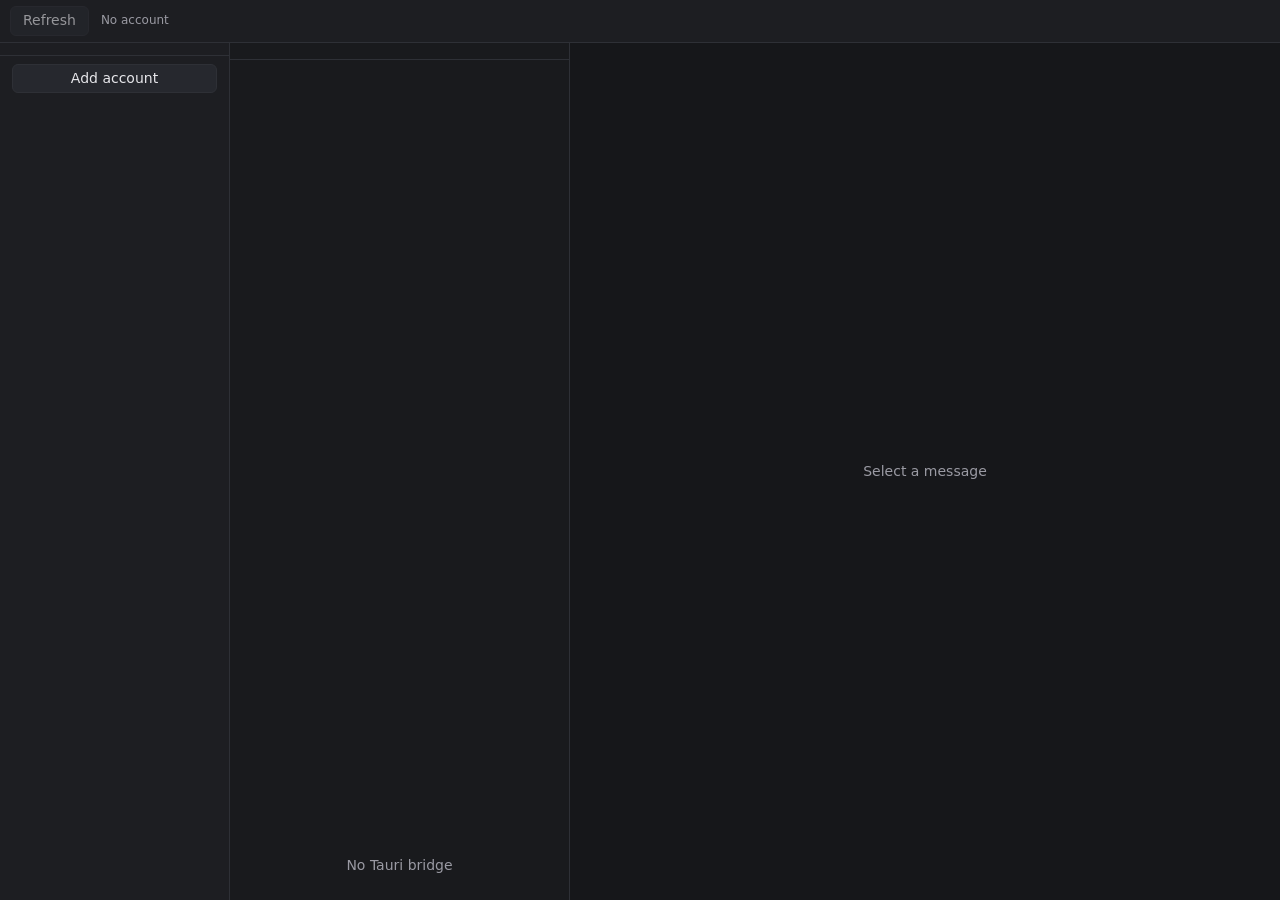
<file: app/ui/index.html>
<!doctype html>
<html lang="en">
  <head>
    <meta charset="UTF-8" />
    <meta name="viewport" content="width=device-width, initial-scale=1.0" />
    <title>StarMail</title>
    <link rel="stylesheet" href="app.css" />
    <script src="mock.js"></script>
    <script src="app.js" defer></script>
  </head>
  <body>
    <header class="toolbar">
      <button id="refresh" class="btn" type="button" title="Refresh (R)">
        <span class="spinner" aria-hidden="true"></span><span id="refresh-label">Refresh</span>
      </button>
      <span id="status-text" class="status" role="status"></span>
      <span id="mock-badge" class="mock-badge" hidden>mock data</span>
    </header>
    <div id="banner" class="banner" hidden>
      <span id="banner-text"></span>
      <button id="banner-btn" class="btn" type="button">Sign in again</button>
    </div>
    <main id="app">
      <nav id="side-pane" class="pane" aria-label="Accounts and folders">
        <ul id="accounts" class="accounts" aria-label="Accounts"></ul>
        <button id="add-account" class="btn add" type="button">Add account</button>
        <ul id="folders" class="list folders" role="listbox" aria-label="Folders"></ul>
      </nav>
      <section id="list-pane" class="pane" aria-label="Messages">
        <div id="list-heading" class="pane-heading"></div>
        <ul id="messages" class="list" role="listbox" tabindex="0" aria-label="Messages"></ul>
        <p id="list-empty" class="empty" hidden></p>
      </section>
      <article id="read-pane" class="pane" aria-label="Message">
        <p id="read-empty" class="empty">Select a message</p>
        <div id="reader" class="reader" hidden>
          <div id="head" class="head">
            <h2 id="h-subject" class="h-subject"></h2>
            <dl id="h-fields" class="h-fields"></dl>
            <div id="h-labels" class="chips"></div>
            <div id="h-auth" class="auth"><span id="h-auth-badge" class="badge"></span><span id="h-auth-line"></span></div>
          </div>
          <div id="atts" class="atts" hidden></div>
          <div id="img-bar" class="img-bar" hidden>
            <span id="img-bar-text"></span>
            <button id="img-show" class="btn" type="button">Show images</button>
          </div>
          <iframe id="mail-frame" title="Message" sandbox="allow-popups"></iframe>
        </div>
      </article>
    </main>
    <div id="menu" class="menu" role="menu" hidden></div>
    <div id="modal-root"></div>
    <div id="toast" class="toast" role="status" hidden></div>
  </body>
</html>
</file>
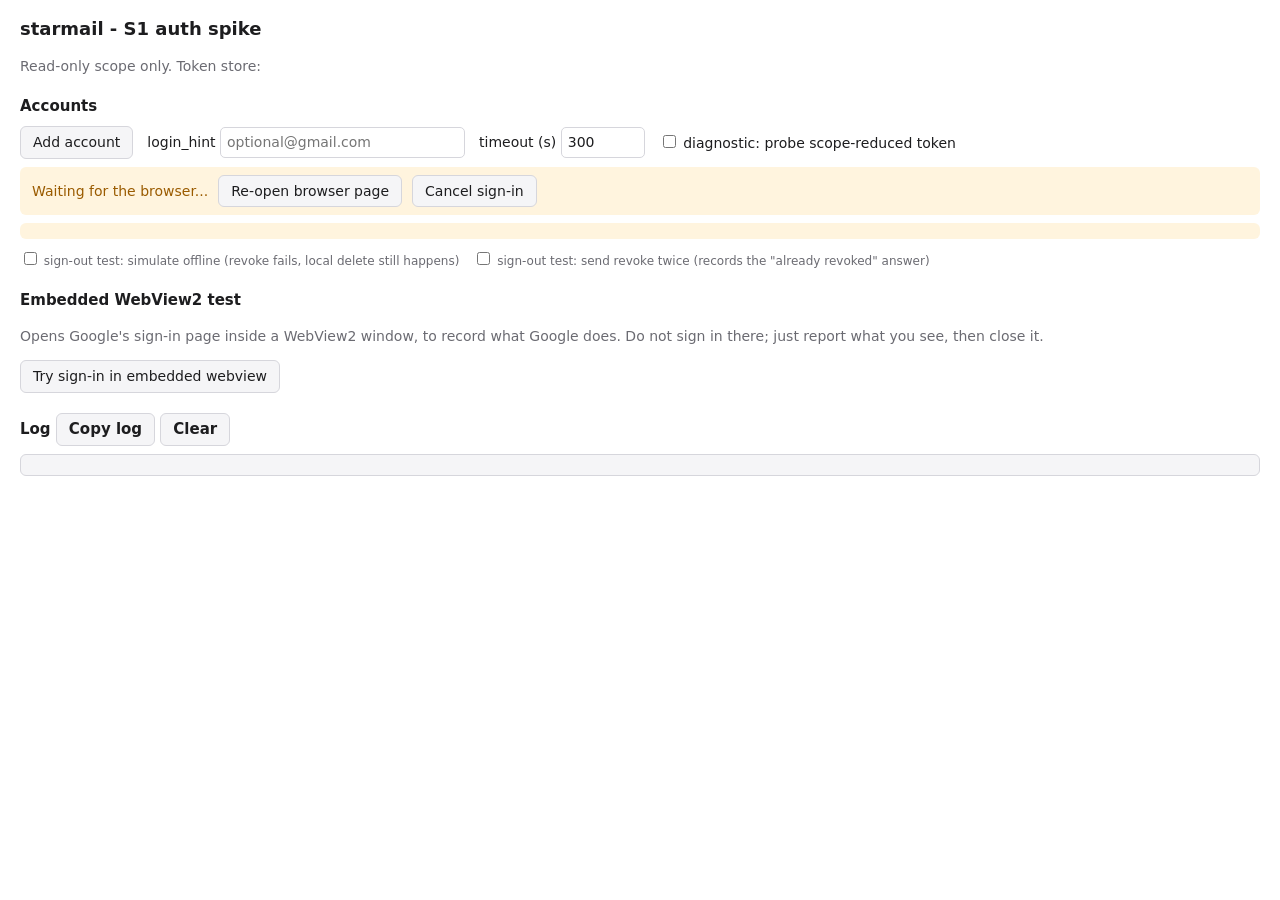
<file: spikes/s1-auth/ui/index.html>
<!doctype html>
<html lang="en">
<head>
<meta charset="utf-8">
<title>starmail S1 auth spike</title>
<meta name="color-scheme" content="light dark">
<link rel="stylesheet" href="style.css">
</head>
<body>
<h1>starmail - S1 auth spike</h1>
<p class="muted">Read-only scope only. Token store: <code id="dir"></code></p>

<section>
  <h2>Accounts</h2>
  <div class="row">
    <button id="add">Add account</button>
    <label>login_hint <input id="hint" placeholder="optional@gmail.com" size="28"></label>
    <label>timeout (s) <input id="timeout" type="number" value="300" min="5" max="900" style="width:5em"></label>
    <label title="If Gmail is unticked: one labels.list GET with the scope-reduced token to record the 403"><input id="probe" type="checkbox"> diagnostic: probe scope-reduced token</label>
  </div>
  <div id="pending" class="banner" hidden>
    <span id="pending-text">Waiting for the browser...</span>
    <button id="reopen">Re-open browser page</button>
    <button id="cancel">Cancel sign-in</button>
  </div>
  <div id="notice" class="banner" hidden></div>
  <ul id="accounts"></ul>
  <div class="row small">
    <label><input id="offline" type="checkbox"> sign-out test: simulate offline (revoke fails, local delete still happens)</label>
    <label><input id="resend" type="checkbox"> sign-out test: send revoke twice (records the "already revoked" answer)</label>
  </div>
</section>

<section>
  <h2>Embedded WebView2 test</h2>
  <p class="muted">Opens Google's sign-in page inside a WebView2 window, to record what Google does. Do not sign in there; just report what you see, then close it.</p>
  <button id="embedded">Try sign-in in embedded webview</button>
</section>

<section>
  <h2>Log <button id="copy">Copy log</button> <button id="clear">Clear</button></h2>
  <pre id="log"></pre>
</section>
<script src="main.js"></script>
</body>
</html>
</file>
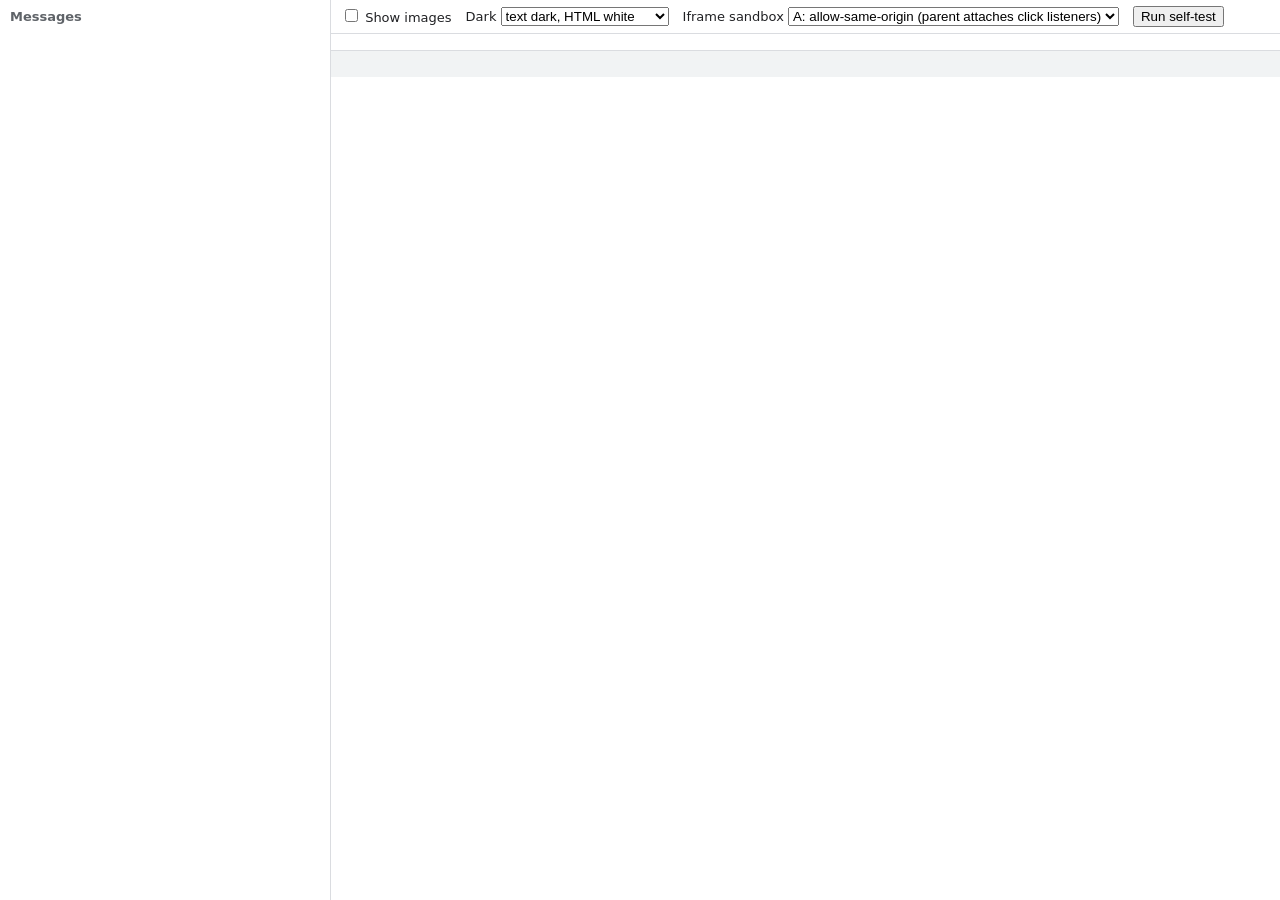
<file: spikes/s3-render/harness/ui/index.html>
<!doctype html>
<html lang="en">
<head>
<meta charset="utf-8">
<title>S3 harness</title>
<link rel="stylesheet" href="app.css">
</head>
<body>
<aside>
  <h1>Messages</h1>
  <ul id="list"></ul>
</aside>
<main>
  <div id="toolbar">
    <label><input type="checkbox" id="images"> Show images</label>
    <label>Dark
      <select id="dark">
        <option value="html-white">text dark, HTML white</option>
        <option value="light">all light</option>
        <option value="html-invert">text dark, HTML inverted</option>
      </select>
    </label>
    <label>Iframe sandbox
      <select id="sbox">
        <option value="allow-same-origin">A: allow-same-origin (parent attaches click listeners)</option>
        <option value="allow-popups">B: allow-popups (Rust on_new_window)</option>
      </select>
    </label>
    <button id="autotest">Run self-test</button>
  </div>
  <div id="hdr"></div>
  <div id="status"></div>
  <iframe id="frame" title="Message" referrerpolicy="no-referrer"></iframe>
</main>
<script src="app.js"></script>
</body>
</html>
</file>
<file: app/ui/app.css>
/* starmail UI: always dark. Email content renders on white inside the iframe. */
:root {
  color-scheme: dark;
  --bg: #16171a; --bg-side: #1d1e22; --bg-list: #191a1d; --fg: #e6e6ea; --fg-dim: #9a9aa3;
  --line: #2e3036; --sel: #2b3a55; --sel-fg: #f2f2f7; --hover: #ffffff10; --accent: #6ea8ff;
  --good: #3fb36b; --mixed: #d9a53a; --bad: #e5534b; --unread: #6ea8ff; --star: #e0b43a;
}
* { box-sizing: border-box; }
html, body { height: 100%; margin: 0; }
body {
  display: flex; flex-direction: column; background: var(--bg); color: var(--fg);
  font: 14px/1.4 system-ui, "Segoe UI", sans-serif; overflow: hidden;
}
[hidden] { display: none !important; }
:focus-visible { outline: 2px solid var(--accent); outline-offset: -2px; }

.toolbar { display: flex; align-items: center; gap: 12px; padding: 6px 10px; background: var(--bg-side);
  border-bottom: 1px solid var(--line); }
.status { color: var(--fg-dim); font-size: 12px; flex: 1; overflow: hidden; text-overflow: ellipsis; white-space: nowrap; }
.mock-badge { font-size: 11px; color: var(--mixed); border: 1px solid var(--mixed); border-radius: 10px; padding: 0 8px; }
.btn { font: inherit; color: var(--fg); background: #26282e; border: 1px solid var(--line);
  border-radius: 6px; padding: 4px 12px; cursor: pointer; display: inline-flex; align-items: center; gap: 6px; }
.btn:hover { background: #30333a; }
.btn:disabled { opacity: .6; cursor: default; }
.btn.primary { background: #2f5fb3; border-color: #3d73d1; color: #fff; }
.btn.primary:hover { background: #3a6dc7; }
.btn.danger { background: #8a2b27; border-color: #b13d38; color: #fff; }
.spinner { display: none; width: 12px; height: 12px; border: 2px solid var(--line); border-top-color: var(--accent);
  border-radius: 50%; animation: spin .8s linear infinite; }
.busy .spinner { display: inline-block; }
@keyframes spin { to { transform: rotate(360deg); } }

.banner { display: flex; align-items: center; gap: 12px; padding: 8px 12px; background: #4a3a14;
  border-bottom: 1px solid #7a5f0a; color: #f5e3b0; }
.banner span { flex: 1; }

#app { flex: 1; min-height: 0; display: grid; grid-template-columns: 230px 340px 1fr; }
.pane { min-width: 0; min-height: 0; display: flex; flex-direction: column; overflow: hidden; }
#side-pane { background: var(--bg-side); border-right: 1px solid var(--line); overflow-y: auto; }
#list-pane { background: var(--bg-list); border-right: 1px solid var(--line); }
#read-pane { background: var(--bg); }
.list { list-style: none; margin: 0; padding: 0; overflow-y: auto; flex: 1; outline: none; }
.pane-heading { padding: 8px 12px; font-size: 12px; font-weight: 600; color: var(--fg-dim); border-bottom: 1px solid var(--line); }
.empty { margin: auto; padding: 24px; color: var(--fg-dim); text-align: center; }

/* accounts */
.accounts { list-style: none; margin: 0; padding: 6px 0; border-bottom: 1px solid var(--line); }
.account { display: flex; align-items: center; gap: 6px; padding: 6px 12px; cursor: pointer; user-select: none; }
.account:hover { background: var(--hover); }
.account .email { flex: 1; overflow: hidden; text-overflow: ellipsis; white-space: nowrap; }
.account .more { background: none; border: 0; color: var(--fg-dim); cursor: pointer; padding: 0 4px; font-size: 16px; }
.account .more:hover { color: var(--fg); }
.pill { font-size: 11px; padding: 0 7px; border-radius: 9px; background: var(--accent); color: #0b1220; font-weight: 600; }
.pill.warn { background: var(--mixed); }
.pill.spam { background: var(--bad); color: #fff; }
.add { margin: 8px 12px; justify-content: center; }

/* folders */
.folder { display: flex; align-items: center; gap: 8px; padding: 5px 12px; cursor: pointer; user-select: none; }
.folder .name { flex: 1; overflow: hidden; text-overflow: ellipsis; white-space: nowrap; }
.folder .count { color: var(--fg-dim); font-size: 12px; }
.folder.unread .name, .folder.unread .count { color: var(--fg); font-weight: 600; }
.folder.group { cursor: default; color: var(--fg-dim); }
.folder.group.collapsible { cursor: pointer; }
.folder .caret { width: 1em; display: inline-block; color: var(--fg-dim); }
.folder:hover:not(.group) { background: var(--hover); }
.folder.group.collapsible:hover { background: var(--hover); }

/* message list */
.msg { display: grid; grid-template-columns: 12px 1fr auto; gap: 2px 8px; padding: 8px 12px 8px 8px;
  border-bottom: 1px solid var(--line); cursor: pointer; user-select: none; }
.msg .dot { width: 8px; height: 8px; border-radius: 50%; margin-top: 6px; }
.msg.unread .dot { background: var(--unread); }
.msg .from { font-weight: 400; overflow: hidden; text-overflow: ellipsis; white-space: nowrap; }
.msg.unread .from, .msg.unread .subject { font-weight: 700; }
.msg .when { color: var(--fg-dim); font-size: 12px; white-space: nowrap; }
.msg .subject, .msg .snippet { grid-column: 2; overflow: hidden; text-overflow: ellipsis; white-space: nowrap; }
.msg .snippet { color: var(--fg-dim); font-size: 12px; }
.msg .icons { grid-column: 3; grid-row: 2 / span 2; align-self: center; display: flex; gap: 4px; color: var(--fg-dim); }
.msg .star { color: var(--star); }
.msg:hover { background: var(--hover); }
.msg[aria-selected="true"] { background: var(--sel); color: var(--sel-fg); }
.msg.cursor { box-shadow: inset 2px 0 0 var(--accent); }
.list-foot { padding: 10px; text-align: center; color: var(--fg-dim); font-size: 12px; }
.list-foot .btn { margin: 0 auto; }

/* reader */
.reader { flex: 1; min-height: 0; display: flex; flex-direction: column; }
.head { padding: 10px 14px; border-bottom: 1px solid var(--line); overflow-y: auto; max-height: 45%; }
.h-subject { margin: 0 0 6px; font-size: 17px; font-weight: 600; overflow-wrap: anywhere; }
.h-fields { display: grid; grid-template-columns: auto 1fr; gap: 1px 10px; margin: 0; font-size: 13px; }
.h-fields dt { color: var(--fg-dim); }
.h-fields dd { margin: 0; overflow-wrap: anywhere; }
.chips { display: flex; flex-wrap: wrap; gap: 4px; margin-top: 6px; }
.chip { font-size: 11px; padding: 0 8px; border-radius: 9px; background: #2b2e35; color: var(--fg-dim); }
.auth { display: flex; align-items: center; gap: 8px; margin-top: 6px; font-size: 12px; color: var(--fg-dim); }
.badge { font-size: 11px; font-weight: 600; padding: 0 8px; border-radius: 9px; color: #0b1220; background: var(--fg-dim); }
.badge.good { background: var(--good); }
.badge.mixed { background: var(--mixed); }
.badge.bad { background: var(--bad); color: #fff; }
.atts { display: flex; flex-wrap: wrap; gap: 8px; padding: 8px 14px; border-bottom: 1px solid var(--line); }
.att { display: flex; align-items: center; gap: 8px; padding: 3px 4px 3px 10px; border: 1px solid var(--line);
  border-radius: 6px; background: var(--bg-side); font-size: 13px; }
.att .size { color: var(--fg-dim); font-size: 12px; }
.img-bar { display: flex; align-items: center; gap: 10px; padding: 6px 14px; background: #2a2d34;
  border-bottom: 1px solid var(--line); font-size: 13px; }
.img-bar span { flex: 1; }
#mail-frame { flex: 1; width: 100%; border: 0; background: #fff; color-scheme: light; }

/* menu, modal, toast */
.menu { position: fixed; z-index: 30; min-width: 140px; background: #25272d; border: 1px solid var(--line);
  border-radius: 6px; padding: 4px 0; box-shadow: 0 6px 20px #0008; }
.menu button { display: block; width: 100%; text-align: left; background: none; border: 0; color: var(--fg);
  font: inherit; padding: 6px 14px; cursor: pointer; }
.menu button:hover { background: var(--hover); }
.overlay { position: fixed; inset: 0; z-index: 20; background: #000a; display: flex; align-items: center; justify-content: center; }
.modal { width: min(460px, 92vw); background: #24262c; border: 1px solid var(--line); border-radius: 10px; padding: 18px 20px; }
.modal h3 { margin: 0 0 10px; font-size: 16px; }
.modal p { margin: 0 0 10px; color: var(--fg); overflow-wrap: anywhere; }
.modal p.dim { color: var(--fg-dim); font-size: 13px; }
.modal .buttons { display: flex; justify-content: flex-end; gap: 8px; margin-top: 14px; }
.toast { position: fixed; z-index: 40; left: 50%; bottom: 20px; transform: translateX(-50%); background: #2f323a;
  border: 1px solid var(--line); border-radius: 8px; padding: 8px 16px; max-width: 80vw; }
.toast.error { border-color: var(--bad); }

@media (max-width: 900px) { #app { grid-template-columns: 190px 280px 1fr; } }
</file>
<file: spikes/s1-auth/ui/style.css>
:root { --bg:#fff; --fg:#1d1d1f; --muted:#6b6b72; --line:#d6d6dc; --card:#f5f5f7; --accent:#1a5fd0; --warn:#9a5b00; --warnbg:#fff4de; --bad:#a3231a; --badbg:#fdeceb; --ok:#1c6b34; }
@media (prefers-color-scheme: dark) { :root { --bg:#17171a; --fg:#ececf0; --muted:#9a9aa3; --line:#34343b; --card:#212126; --accent:#6ea2ff; --warn:#f0b253; --warnbg:#3a2d12; --bad:#ff8a80; --badbg:#3a1b19; --ok:#6fd08a; } }
body { background:var(--bg); color:var(--fg); font:14px/1.45 system-ui, sans-serif; margin:0; padding:16px 20px 40px; }
h1 { font-size:18px; margin:0 0 4px; } h2 { font-size:15px; margin:20px 0 8px; }
code, pre { font-family:ui-monospace, Consolas, monospace; font-size:12px; }
.muted { color:var(--muted); } .small { font-size:12px; color:var(--muted); }
.row { display:flex; flex-wrap:wrap; gap:10px 14px; align-items:center; margin:6px 0; }
button { background:var(--card); color:var(--fg); border:1px solid var(--line); border-radius:6px; padding:5px 12px; cursor:pointer; font:inherit; }
button:hover { border-color:var(--accent); } button:disabled { opacity:.5; cursor:default; }
input[type=text], input:not([type]), input[type=number] { background:var(--bg); color:var(--fg); border:1px solid var(--line); border-radius:5px; padding:4px 6px; font:inherit; }
.banner { margin:8px 0; padding:8px 12px; border-radius:6px; background:var(--warnbg); color:var(--warn); display:flex; gap:10px; align-items:center; flex-wrap:wrap; }
.banner.bad { background:var(--badbg); color:var(--bad); }
.banner.ok { background:var(--card); color:var(--ok); }
ul { list-style:none; padding:0; margin:10px 0; }
li { border:1px solid var(--line); background:var(--card); border-radius:8px; padding:10px 12px; margin:8px 0; display:flex; gap:12px; align-items:center; flex-wrap:wrap; }
li .who { flex:1 1 280px; } li .email { font-weight:600; }
.badge { font-size:11px; padding:1px 8px; border-radius:10px; border:1px solid var(--line); }
.badge.signed_in { color:var(--ok); } .badge.needs_reauth { color:var(--bad); }
pre#log { background:var(--card); border:1px solid var(--line); border-radius:6px; padding:10px; max-height:340px; overflow:auto; white-space:pre-wrap; margin:6px 0; }
</file>
<file: spikes/s3-render/harness/ui/app.css>
:root { color-scheme: light dark; --bg: #f1f3f4; --fg: #202124; --mut: #5f6368; --line: #dadce0; --card: #fff; }
@media (prefers-color-scheme: dark) { :root { --bg: #202124; --fg: #e8eaed; --mut: #9aa0a6; --line: #3c4043; --card: #292a2d; } }
html, body { height: 100%; margin: 0; }
body { display: flex; background: var(--bg); color: var(--fg); font: 13px/1.4 system-ui, "Segoe UI", sans-serif; }
aside { width: 330px; overflow: auto; border-right: 1px solid var(--line); background: var(--card); }
aside h1 { font-size: 13px; margin: 0; padding: 8px 10px; color: var(--mut); }
ul { list-style: none; margin: 0; padding: 0; }
li { padding: 5px 10px; cursor: pointer; border-top: 1px solid var(--line); font-family: Consolas, monospace; font-size: 12px; }
li.group { cursor: default; color: var(--mut); background: var(--bg); font-family: inherit; }
li[aria-selected="true"] { background: #1a73e8; color: #fff; }
main { flex: 1; display: flex; flex-direction: column; min-width: 0; }
#toolbar { display: flex; gap: 14px; align-items: center; padding: 6px 10px; border-bottom: 1px solid var(--line); background: var(--card); flex-wrap: wrap; }
#hdr { padding: 8px 12px; background: var(--card); border-bottom: 1px solid var(--line); }
#hdr h2 { margin: 0 0 4px; font-size: 16px; }
#hdr div { margin: 1px 0; }
#hdr b { display: inline-block; min-width: 74px; color: var(--mut); }
.good { color: #137333; } .bad { color: #d93025; } .mixed { color: #b06000; } .unknown { color: var(--mut); }
.att { display: inline-block; margin-right: 8px; padding: 1px 6px; border: 1px solid var(--line); border-radius: 4px; }
#status { padding: 4px 12px; color: var(--mut); font-family: Consolas, monospace; font-size: 12px; min-height: 18px; }
#frame { flex: 1; border: 0; background: #fff; min-height: 200px; }
pre#results { margin: 0; padding: 8px 12px; font-size: 12px; white-space: pre-wrap; }
</file>
